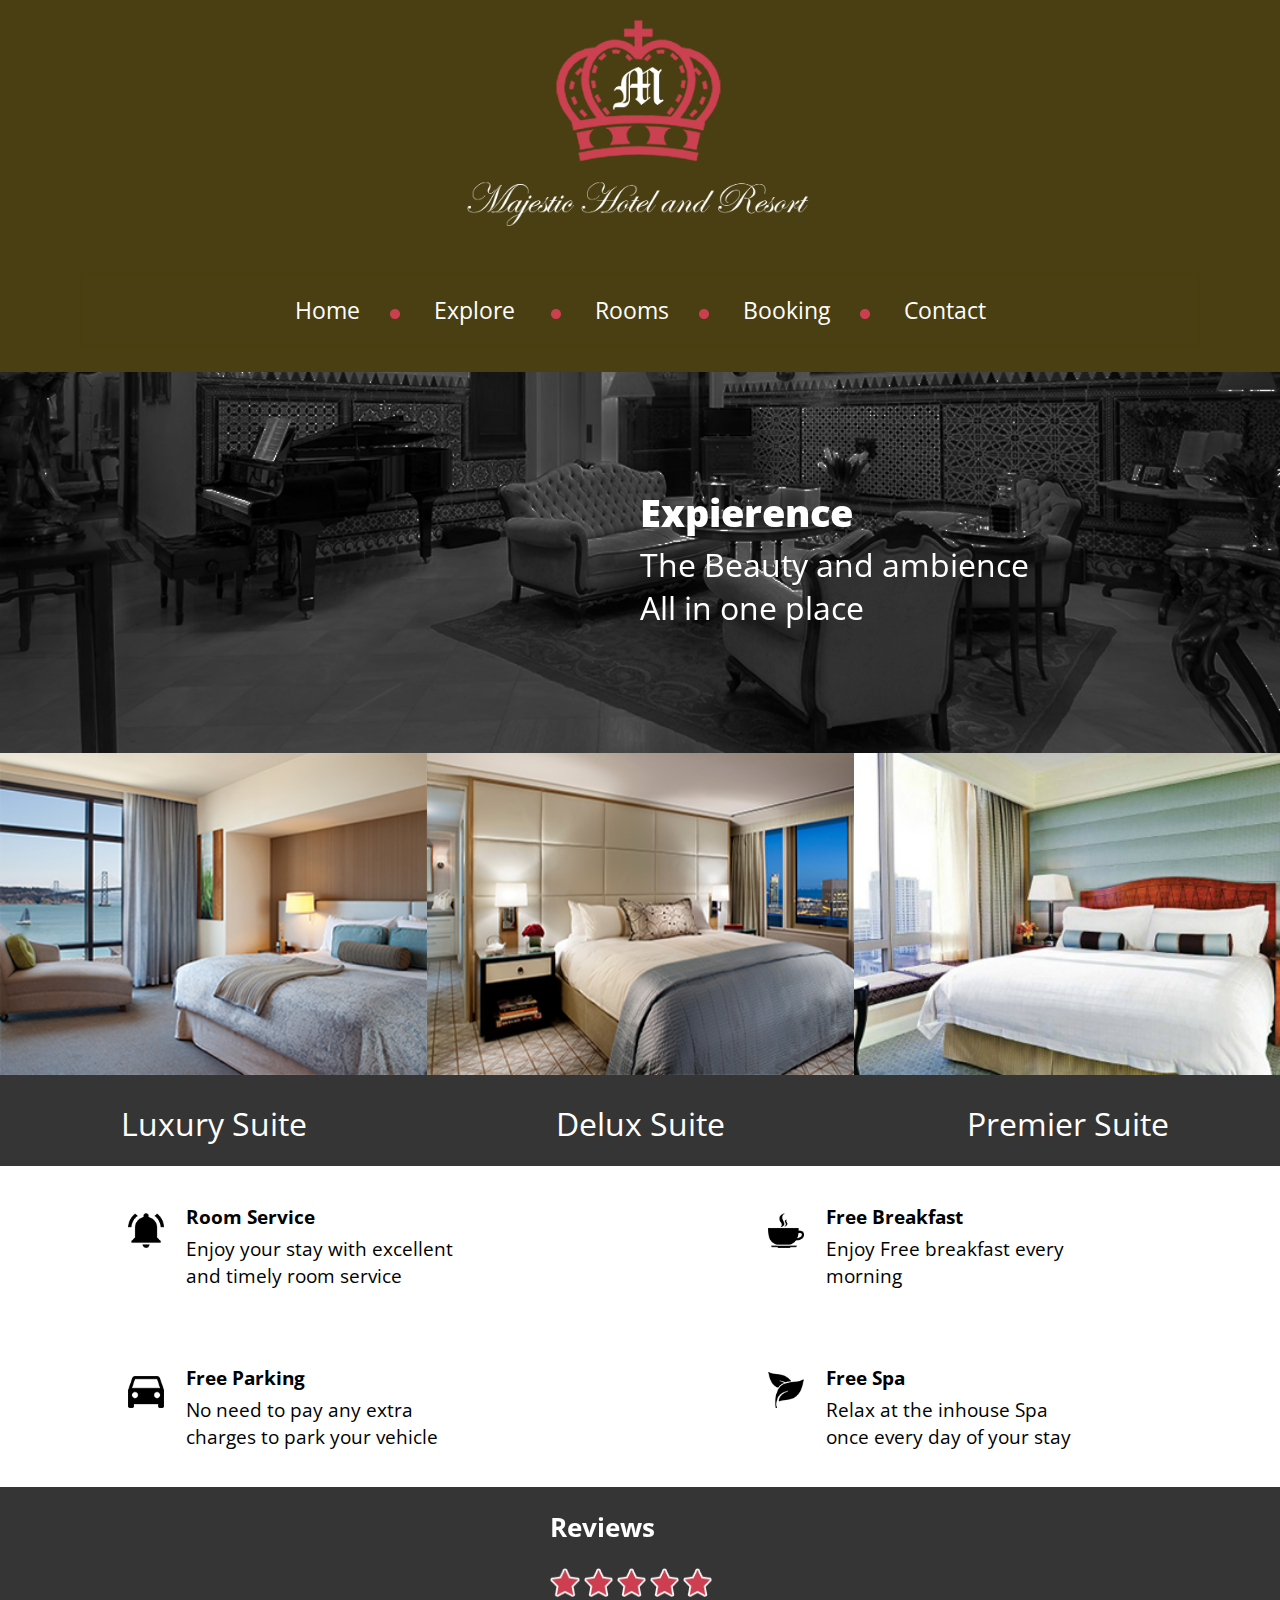
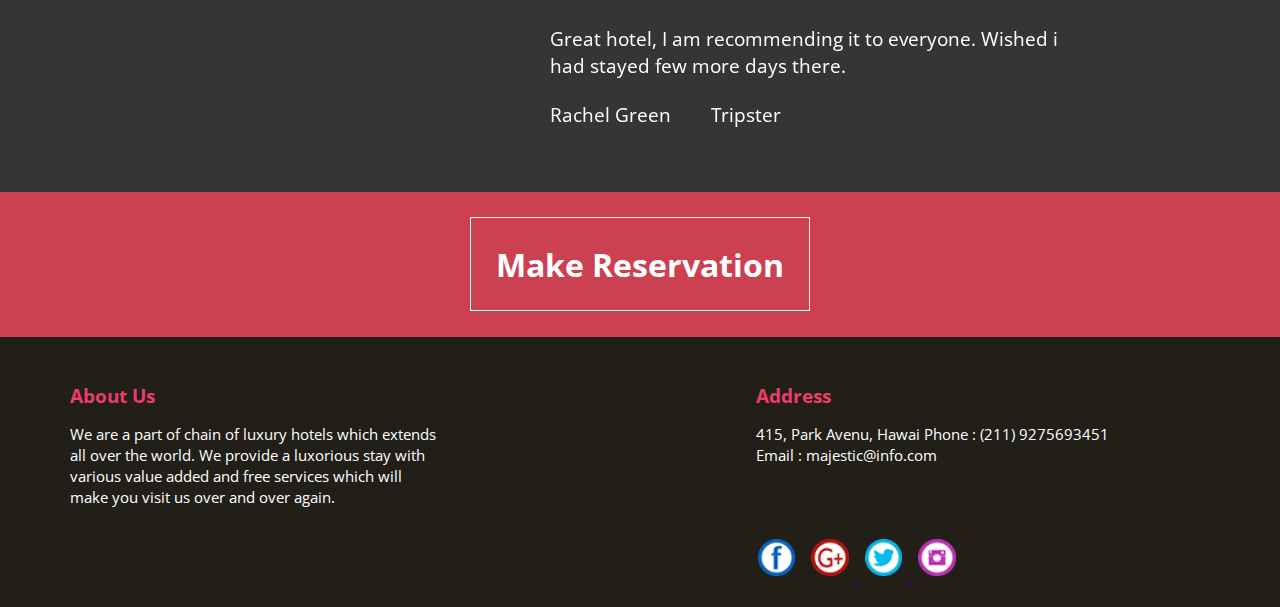
<file: hotel-master/index.html>
<!DOCTYPE html>
<html>
<head>
    <meta charset="utf-8">
    <title> Magestic Hotel</title>
     <script type="text/javascript" src="https://ajax.googleapis.com/ajax/libs/jquery/3.2.1/jquery.min.js"></script>
     <script type="text/javascript" src="dist/slick.js"></script>
     <script type="text/javascript" src="dist/jquery.scrollUp.js"></script>
  
    <link rel="stylesheet" type="text/css" href="css/main.css">
    <link rel="stylesheet" type="text/css" href="css/slick.css">

    
<!--    <link rel="stylesheet" type="text/css" href="css/slick-theme.css">-->

  
         <script type="text/javascript" src="dist/demo.js"></script>
    <link href="https://fonts.googleapis.com/css?family=Open+Sans" rel="stylesheet">
    
    


    
    </head>
    
<body >  
    <header class="tm-header">
        <img class="tm-logo" src="images/Majestic_Hotel_hd.png" alt="Majestic Hotel">
        <nav class="tm-nav" >
       <div>
            <ul>
                <li class="tm-list"><a href="index.html">Home</a></li>
                <li class="tm-list"><a href="explore.html">Explore </a></li>
                <li class="tm-list"><a href="rooms.html">Rooms</a></li>
                <li class="tm-list"><a href="bb.html">Booking</a></li>
                <li><a href="contact.html">Contact</a></li>
            </ul>    
            </div>
        </nav>
    </header>

    <section class="tm-imgslider">
      <div class="slider single">
        <div>
          <div class="tm-slider">
            <img
              class="tm-sliderimage"
              src="images/main_slider11.png"
              alt="Majestic Hotel"
            />
            <div class="tm-slidertext">
              <p class="bold">Expierence</p>
              <p class="simple">The Beauty and ambience</p>
              <p class="simple">All in one place</p>
            </div>
          </div>
        </div>
        <div>
          <div class="tm-slider">
            <img
              class="tm-sliderimage"
              src="images/main_slider12.png"
              alt="Majestic Hotel"
            />
            <div class="tm-slidertext">
              <p class="bold">Experiencia</p>
              <p class="simple">The tranquility</p>
              <p class="simple">in hotel spa and swimming pool</p>
            </div>
          </div>
        </div>
        <div>
          <div class="tm-slider">
            <img
              class="tm-sliderimage"
              src="images/main_slider13.png"
              alt="Majestic Hotel"
            />
            <div class="tm-slidertext">
              <p class="bold">Experiencia</p>
              <p class="simple">The luxorious interiors</p>
              <p class="simple">in every hotel room</p>
            </div>
          </div>
        </div>
        <div>
          <div class="tm-slider">
            <img
              class="tm-sliderimage"
              src="images/main_slider14.png"
              alt="Majestic Hotel"
            />
            <div class="tm-slidertext">
              <p class="bold">Experiencia</p>
              <p class="simple">The mesmerizing beach view</p>
              <p class="simple">from your room's balcony</p>
            </div>
          </div>
        </div>
      </div>
      <img src="images/back.png" class="left" />
      <img src="images/next.png" class="right" />
    </section>

    <section class="slider room flex">
      <div class="tm-rooms">
        <img src="images/luxury.png" />
        <a href="rooms.html"> <p class="s">Luxury Suite</p> </a>
      </div>
      <div class="tm-rooms">
        <img src="images/delux.png" />
        <a href="rooms.html"> <p class="s">Delux Suite</p></a>
      </div>
      <div class="tm-rooms">
        <img src="images/premier.png" />
        <a href="rooms.html"> <p>Premier Suite</p></a>
      </div>
      <div class="tm-rooms">
        <img src="images/luxuryroom.png" />
        <a href="rooms.html"> <p class="s">Luxury Room</p> </a>
      </div>
      <div class="tm-rooms">
        <img src="images/deluxroom.png" />
        <a href="rooms.html"> <p>Delux Room</p></a>
      </div>
      <div class="tm-rooms">
        <img src="images/premiumroom.png" />
        <a href="rooms.html"> <p>Premier Room</p></a>
      </div>
    </section>

    <section class="tm-servicesection">
      <div class="tm-service">
        <img class="tm-serimage" src="images/bell.png" />
        <div>
          <p class="b">Room Service</p>
          <p>Enjoy your stay with excellent and timely room service</p>
        </div>
      </div>
      <div class="tm-service">
        <img class="tm-serimage" src="images/coffee.png" />
        <div>
          <p class="b">Free Breakfast</p>
          <p>Enjoy Free breakfast every morning</p>
        </div>
      </div>
    </section>
    <section class="tm-servicesection">
      <div class="tm-service">
        <img class="tm-serimage" src="images/car-front.png" />
        <div>
          <p class="b">Free Parking</p>
          <p>No need to pay any extra charges to park your vehicle</p>
        </div>
      </div>
      <div class="tm-service">
        <img class="tm-serimage" src="images/spa.png" />
        <div>
          <p class="b">Free Spa</p>
          <p>Relax at the inhouse Spa once every day of your stay</p>
        </div>
      </div>
    </section>

    <section class="tm-reviewsection">
      <div class="tm-review">
        <div class="slider review">
          <div class="tm-revcon">
            <p class="b">Reviews</p>
            <div class="tm-stars">
              <img src="images/star.png" />
              <img src="images/star.png" />
              <img src="images/star.png" />
              <img src="images/star.png" />
              <img src="images/star.png" />
            </div>
            <div class="tm-rev">
              <p>
                Great hotel, I am recommending it to everyone. Wished i had
                stayed few more days there.
              </p>
              <br />
              <p>Rachel Green &nbsp&nbsp&nbsp&nbsp&nbsp&nbsp Tripster</p>
            </div>
          </div>

          <div class="tm-revcon">
            <p class="b">Reviews</p>
            <div class="tm-stars">
              <img src="images/star.png" />
              <img src="images/star.png" />
              <img src="images/star.png" />
              <img src="images/star.png" />
              <img src="images/star.png" />
            </div>
            <div class="tm-rev">
              <p>
                Nice hotel, I had a wonderful expeirence and there are plenty of
                amenities.
              </p>
              <br />
              <p>Ross Geller &nbsp&nbsp&nbsp&nbsp&nbsp&nbsp Visitor</p>
            </div>
          </div>

          <div class="tm-revcon">
            <p class="b">Reviews</p>
            <div class="tm-stars">
              <img src="images/star.png" />
              <img src="images/star.png" />
              <img src="images/star.png" />
              <img src="images/star.png" />
              <img src="images/star.png" />
            </div>
            <div class="tm-rev">
              <p>Great hotel, Great food enough said.</p>
              <br />
              <p>Joey Tribiani &nbsp&nbsp&nbsp&nbsp&nbsp&nbsp Actor</p>
            </div>
          </div>

          <div class="tm-revcon">
            <p class="b">Reviews</p>
            <div class="tm-stars">
              <img src="images/star.png" />
              <img src="images/star.png" />
              <img src="images/star.png" />
              <img src="images/star.png" />
              <img src="images/star.png" />
            </div>
            <div class="tm-rev">
              <p>
                Very nice hotel enjoyed the spa and as a masseuse I recommend
                it.
              </p>
              <br />
              <p>Pheobe Buffay &nbsp&nbsp&nbsp&nbsp&nbsp&nbsp Traveller</p>
            </div>
          </div>

          <div class="tm-revcon">
            <p class="b">Reviews</p>
            <div class="tm-stars">
              <img src="images/star.png" />
              <img src="images/star.png" />
              <img src="images/star.png" />
              <img src="images/star.png" />
              <img src="images/star.png" />
            </div>
            <div class="tm-rev">
              <p>Nice, calm and clean just the way I like it.</p>
              <br />
              <p>Monica Geller &nbsp&nbsp&nbsp&nbsp&nbsp&nbsp Tripster</p>
            </div>
          </div>

          <div class="tm-revcon">
            <p class="b">Reviews</p>
            <div class="tm-stars">
              <img src="images/star.png" />
              <img src="images/star.png" />
              <img src="images/star.png" />
              <img src="images/star.png" />
              <img src="images/star.png" />
            </div>
            <div class="tm-rev">
              <p>Knock knock whose there ? ... a satisfied customer.</p>
              <br />
              <p>Chandler Bing &nbsp&nbsp&nbsp&nbsp&nbsp&nbsp Visitor</p>
            </div>
          </div>
        </div>
      </div>
    </section>

    <section class="tm-makeres">
      <div class="tm-res">
        <div class="tm-resbutton">
          <a href="bb.html"> <p>Make Reservation</p></a>
        </div>
      </div>
    </section>

    <footer class="tm-footer">
      <div class="tm-us">
        <p class="bold">About Us</p>
        <p>
          We are a part of chain of luxury hotels which extends all over the
          world. We provide a luxorious stay with various value added and free
          services which will make you visit us over and over again.
        </p>
      </div>

      <div class="tm-address">
        <p class="bold">Address</p>
        <p>
          415, Park Avenu, Hawai Phone : (211) 9275693451 Email :
          majestic@info.com
        </p>
      </div>
      <br />
      <div class="tm-media">
        <a href="#"> <img src="images/fb.png" /></a>
        <a href="#"> <img src="images/G.png" /> </a>
        <a href="#"> <img src="images/twittr.png" /> </a>
        <a href="#"> <img src="images/insta.png" /> </a>
      </div>

      <!--    <a  href="#top">  <img class="tm-up" src="images/up.png"> </a>-->
    </footer>
  </body>
</html>
</file>
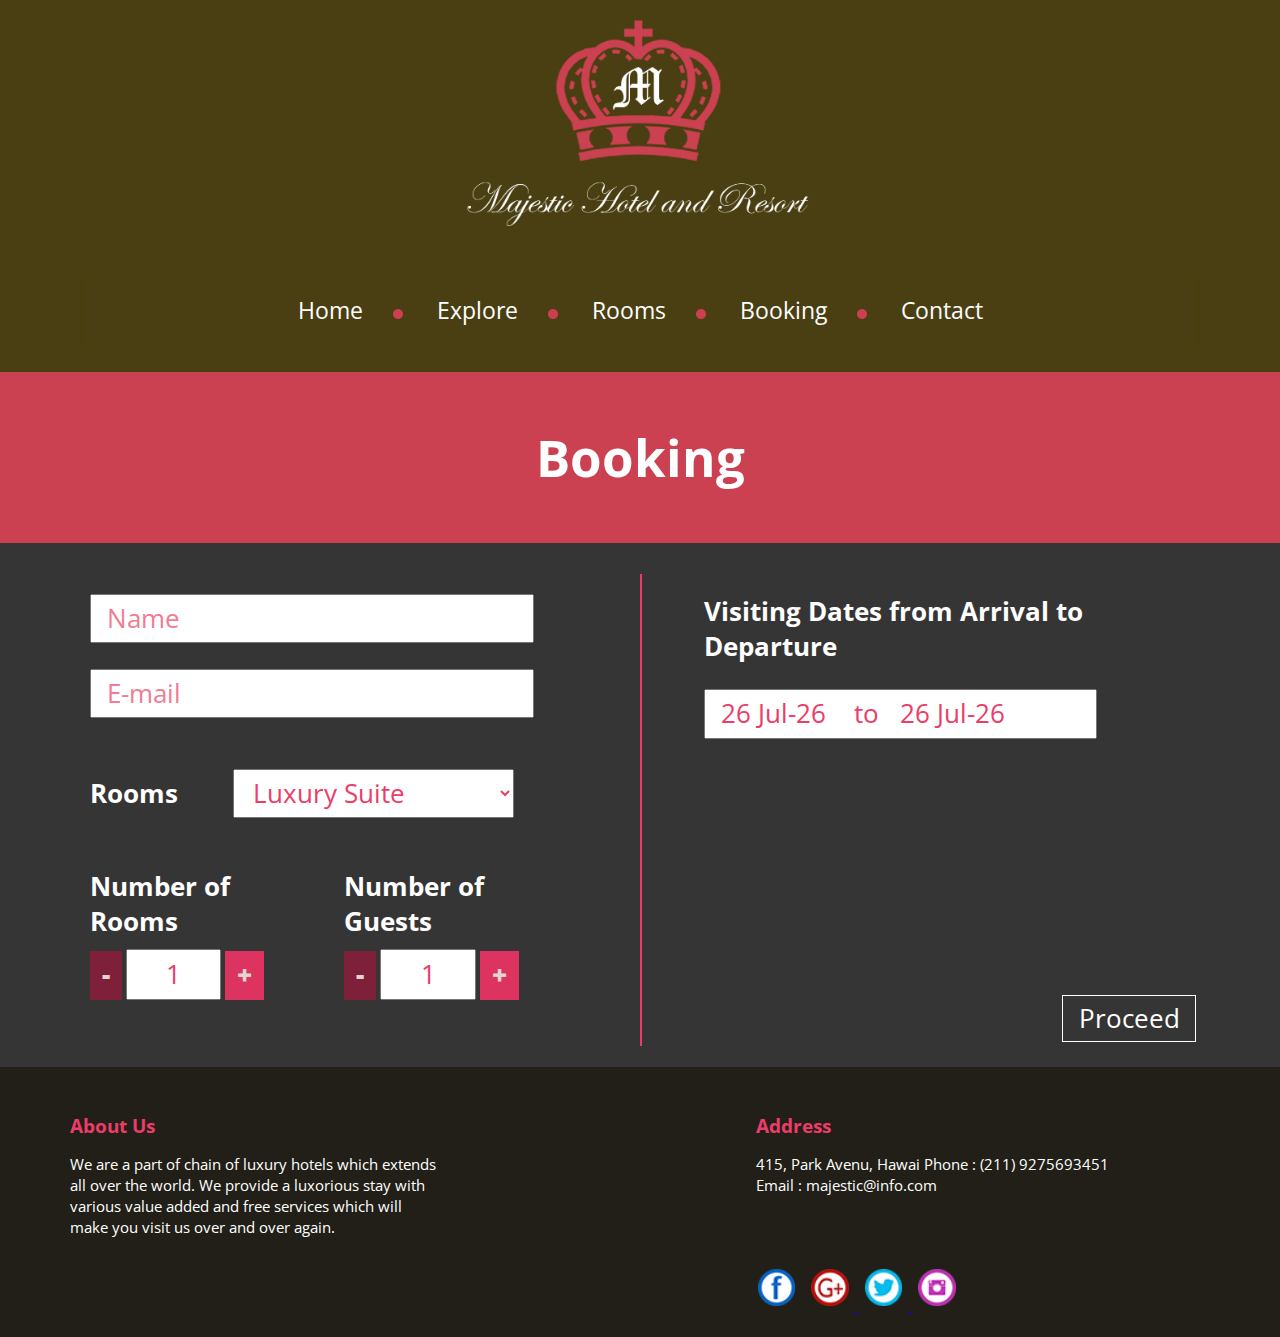
<file: hotel-master/bb.html>
<!DOCTYPE html>
<html>
<head>
    <meta charset="utf-8">
    <title> Magestic Hotel</title>
    <script type="text/javascript" src="https://ajax.googleapis.com/ajax/libs/jquery/3.2.1/jquery.min.js"></script>
    <script type="text/javascript" src="dist/pickmeup.min.js"></script>
    <script type="text/javascript" src="dist/handleCounter.js"></script>
    <link rel="stylesheet" type="text/css" href="css/pickmeup.css">
    <link rel="stylesheet" type="text/css" href="css/handle-counter.min.css">
    <link rel="stylesheet" type="text/css" href="css/main.css">
    <link href="https://fonts.googleapis.com/css?family=Open+Sans" rel="stylesheet">
    <script type="text/javascript" src="dist/jquery.scrollUp.js"></script>
     <script type="text/javascript" src="dist/demo.js"></script>

    
    
    </head>
    
<body>
    <header class="tm-header">
        <img class="tm-logo" src="images/Majestic_Hotel_hd.png" alt="Majestic Hotel">
        <nav class="tm-nav">
       <div>
            <ul>
                <li class="tm-list"><a href="index.html">Home</a></li>
                <li class="tm-list"><a href="explore.html">Explore</a></li>
                <li class="tm-list"><a href="rooms.html">Rooms</a></li>
                <li class="tm-list"><a href="bb.html">Booking</a></li>
                <li><a href="contact.html">Contact</a></li>
            </ul>    
            </div>
        </nav>
    </header>
    
    
    <section class="tm-main">
           <p>Booking</p>
    </section>
    
    
    
    <section class="tm-booking">
    
    <form>
        <div class="tm-form1">
    <input type="text" name="name" placeholder="Name">  
    <input type="email" name="email" placeholder="E-mail"> 
    <label  for="rooms" id="inlinelable">Rooms</label>
    <select name="Rooms" id="rooms">
        <option value="luxurys">Luxury Suite</option>
        <option value="deluxs">Delux Suite</option>
        <option value="premiers">Premier Suite</option>
        <option value="Luxuryr">Luxury Room</option>
        <option value="deluxs">Delux Room</option>
        <option value="premierr">Premier Room</option>
    </select> 
            
            
            

            
            
    <div class="tm-num1" id="handleCounter1">    
    <label for="number1" >Number of Rooms</label><br/>
        <button type="button" class="counter-minus btn btn-primary">- </button>
        <input type="text" name="number1" id="number1" value="1">
         <button type="button" class="counter-plus btn btn-primary">+  </button>
        </div>
    <div class="tm-num2" id="handleCounter2">      
        <label for="number2">Number of Guests</label><br/>
        <button type="button" class="counter-minus btn btn-primary">-</button>
        <input type="text" name="number2" id="number2" value="1">
            <button type="button" class="counter-plus btn btn-primary">+</button>
            </div>
              
            
            
  
    
    </div>
        
        <div class="vertical-line"> </div>
        
    <div class="tm-form2">
   <div class="tm-cl">
        <label for="date1" class="arrival">Visiting Dates from Arrival to Departure</label>

     <input type="text" name="date1" class="range" readonly="readonly"> 
        

     <input type="submit" id="sub" value="Proceed">
    </div>
    </div>
        </form>
  </section>
    
    
    <footer class="tm-footer">
        <div class="tm-us">
        <p class="bold">About Us</p>
        <p>We are a part of chain of luxury hotels 
            which extends all over the world. We 
            provide a luxorious stay with various value
            added and free services which will make
            you visit us over and over again.</p>    
        </div>
       
        <div class="tm-address">
        <p class="bold">Address</p>
        <p>415, Park Avenu, Hawai
            Phone : (211) 9275693451
            Email : majestic@info.com</p>    
        </div>
        <br/>
    <div class="tm-media">
        <a href="#"> <img src="images/fb.png"></a>
        <a href="#"> <img src="images/G.png"> </a>
        <a href="#"> <img src="images/twittr.png"> </a>
        <a href="#">  <img src="images/insta.png"> </a>
        
        </div>
<!--        <a href="#">  <img class="tm-up" src="images/up.png"> </a>-->
    </footer>
    

    
    </body>
    
</html>
</file>
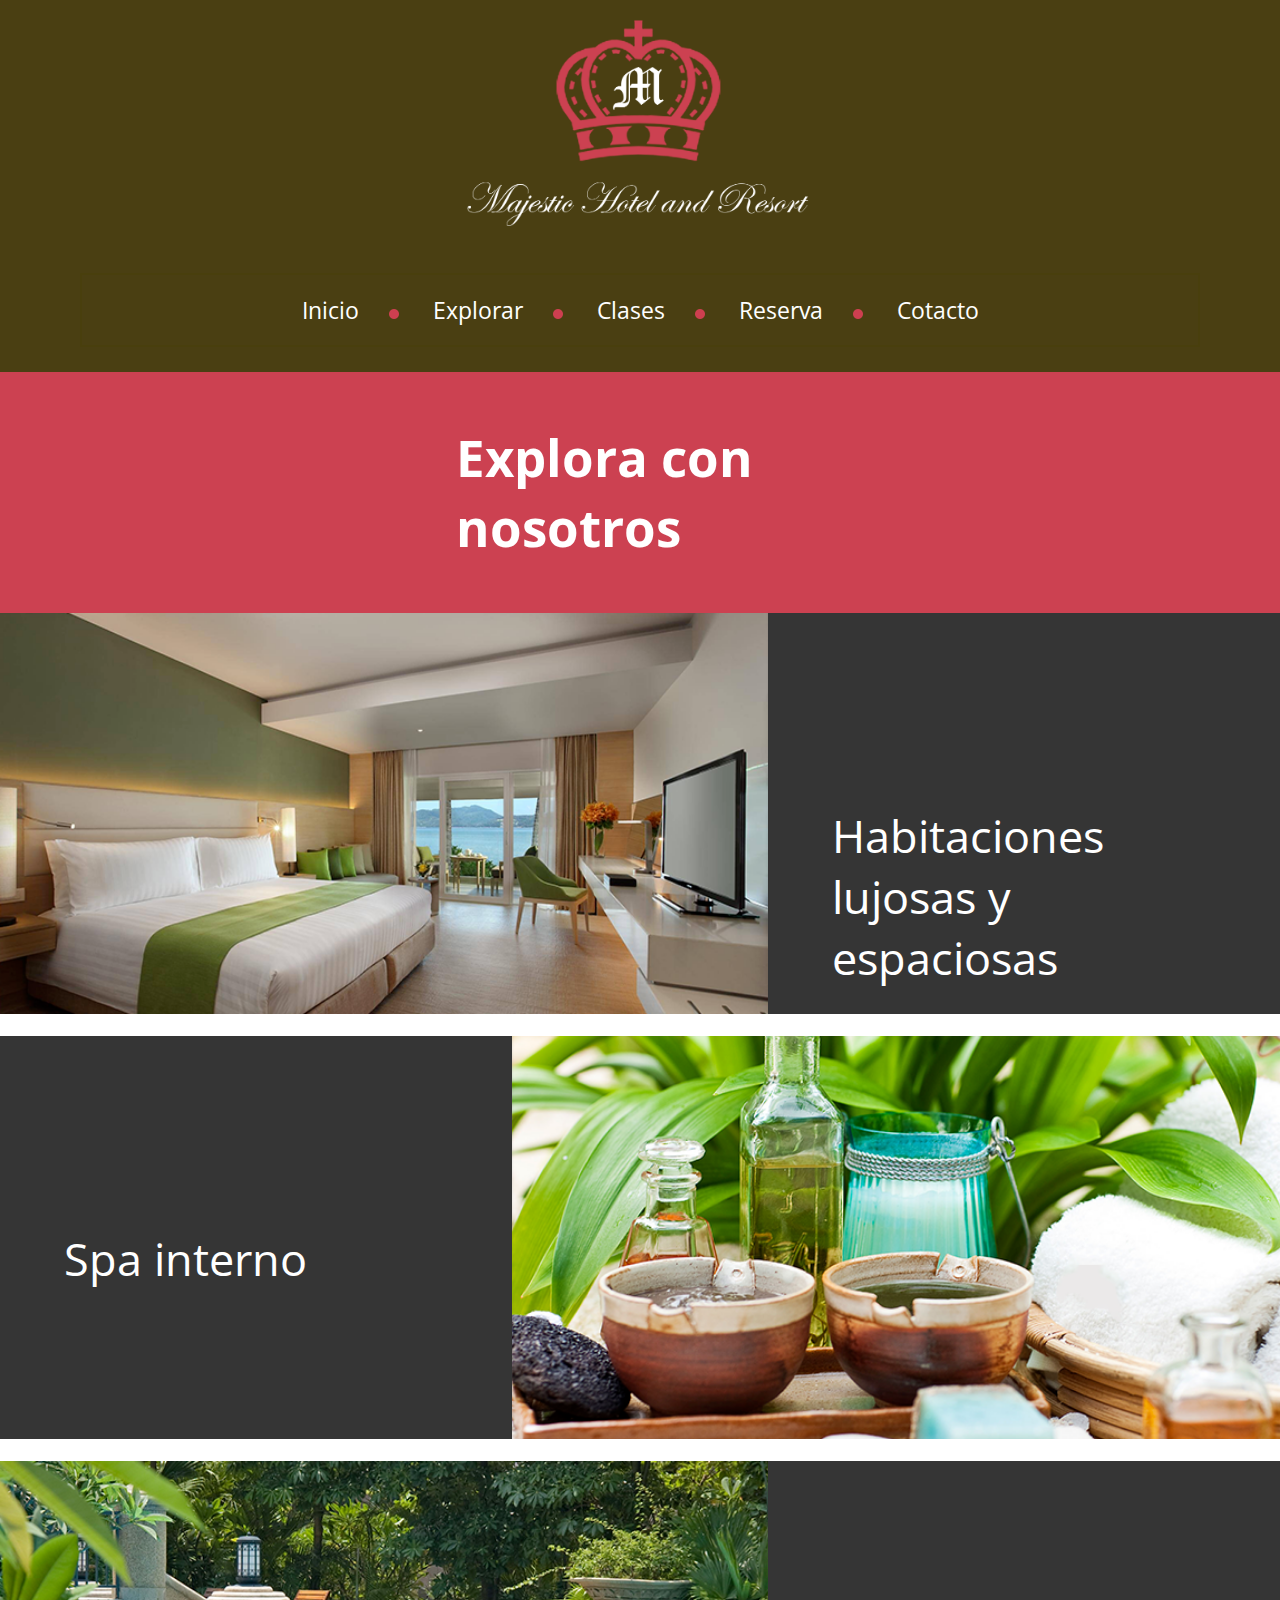
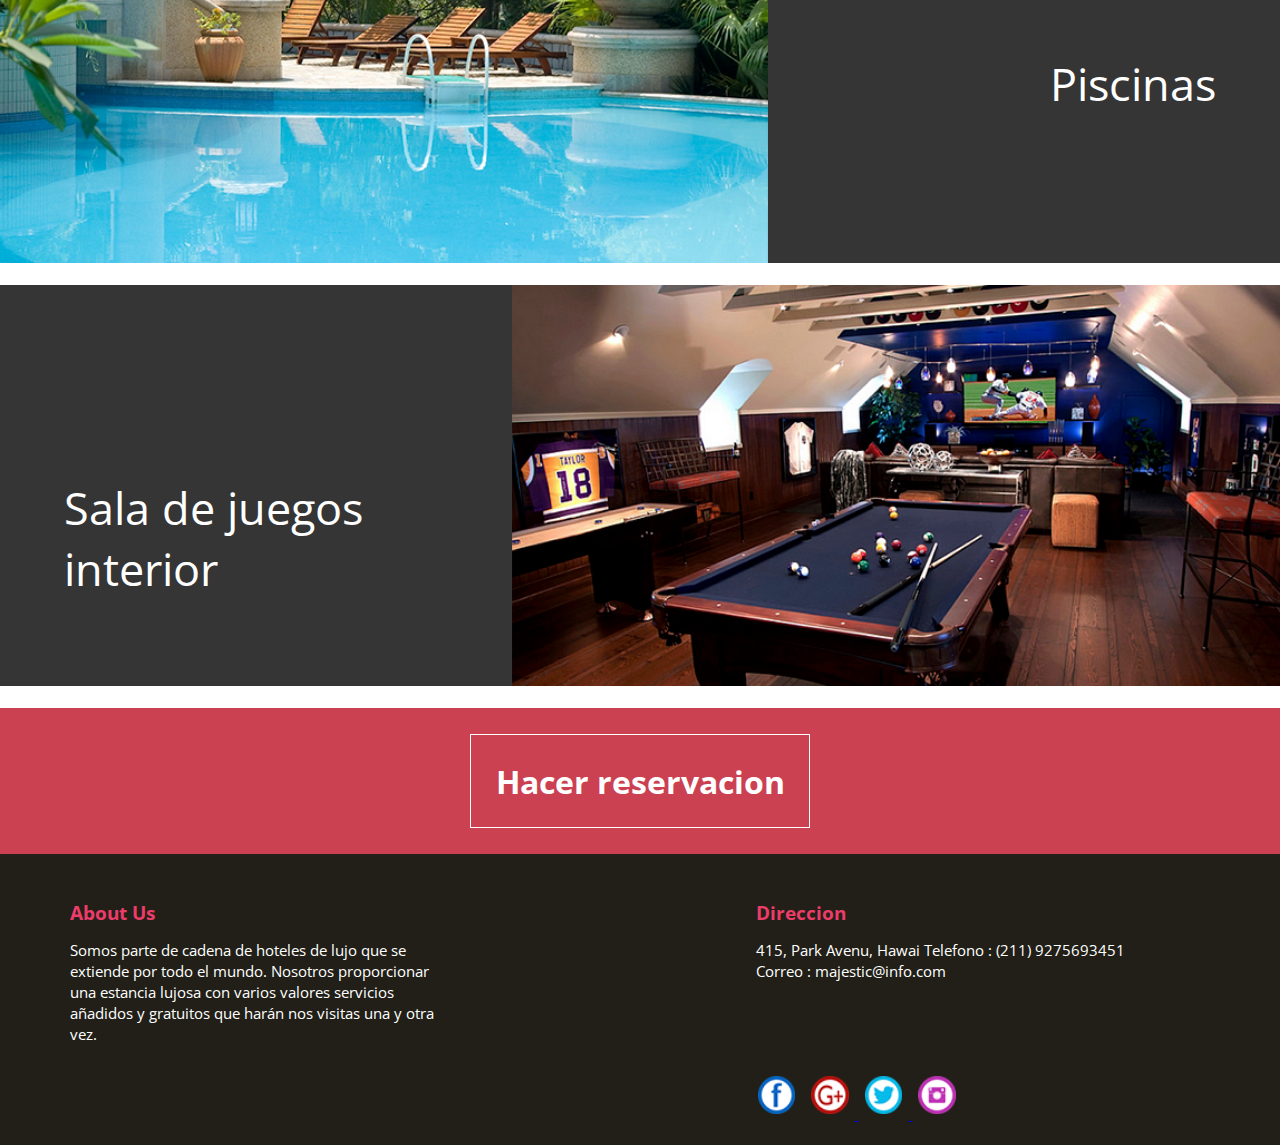
<file: hotel-master/explore.html>
<!DOCTYPE html>
<html>
<head>
    <meta charset="utf-8">
    <title> Magestic Hotel</title>
    <link rel="stylesheet" type="text/css" href="css/main.css">
    <link href="https://fonts.googleapis.com/css?family=Open+Sans" rel="stylesheet">
    
     <script type="text/javascript" src="https://ajax.googleapis.com/ajax/libs/jquery/3.2.1/jquery.min.js"></script>
<script type="text/javascript" src="dist/jquery.scrollUp.js"></script>
 <script type="text/javascript" src="dist/demo.js"></script>
    
    
    </head>
    
<body>
    <header class="tm-header">
        <img class="tm-logo" src="images/Majestic_Hotel_hd.png" alt="Majestic Hotel">
        <nav class="tm-nav">
       <div>
            <ul>
                <li class="tm-list"><a href="index.html">Inicio</a></li>
                <li class="tm-list"><a href="explore.html">Explorar</a></li>
                <li class="tm-list"><a href="rooms.html">Clases</a></li>
                <li class="tm-list"><a href="bb.html">Reserva</a></li>
                <li><a href="contact.html">Cotacto</a></li>
            </ul>    
            </div>
        </nav>
    </header>
    
    
    <section class="tm-main">
           <p>Explora con nosotros</p>
    </section>
    
    
    <section class="tm-expsection">
        
        <div class="tm-exp1">
            
        <p>Habitaciones lujosas y espaciosas</p>  
     <img src="images/luxorius.png">
 
  </div>  
    </section>
    
    
       <section class="tm-expsection">
        
        <div class="tm-exp2">
            
        <p>Spa interno</p>  
     <img src="images/spahouse.png" >
 
  </div>  
    </section>
    
    
     <section class="tm-expsection">
        
        <div class="tm-exp1">
            
        <p>Piscinas</p>  
     <img src="images/swimming.png">
 
  </div>  
    </section>
    
    
       <section class="tm-expsection">
        
        <div class="tm-exp2">
            
        <p> Sala de juegos interior</p>  
     <img src="images/play.png" >
 
  </div>  
    </section>
    
    
    
    
    
    

    

    <section class="tm-makeres">
    <div class="tm-res">
       <div class="tm-resbutton">
           <a href="bb.html"> <p>Hacer reservacion</p></a>
        </div>
        </div>
    </section>
    
    
    
    <footer class="tm-footer">
        <div class="tm-us">
        <p class="bold">About Us</p>
        <p>Somos parte de cadena de hoteles de lujo
            que se extiende por todo el mundo. Nosotros
            proporcionar una estancia lujosa con varios valores
            servicios añadidos y gratuitos que harán
            nos visitas una y otra vez.</p>    
        </div>
       
        <div class="tm-address">
        <p class="bold">Direccion</p>
        <p>415, Park Avenu, Hawai
            Telefono : (211) 9275693451
            Correo : majestic@info.com</p>    
        </div>
        <br/>
    <div class="tm-media">
        <a href="#"> <img src="images/fb.png"></a>
        <a href="#"> <img src="images/G.png"> </a>
        <a href="#"> <img src="images/twittr.png"> </a>
        <a href="#">  <img src="images/insta.png"> </a>
        
        </div>
<!--        <a href="#">  <img class="tm-up" src="images/up.png"> </a>-->
    </footer>
    

    
    </body>
    
</html>
</file>
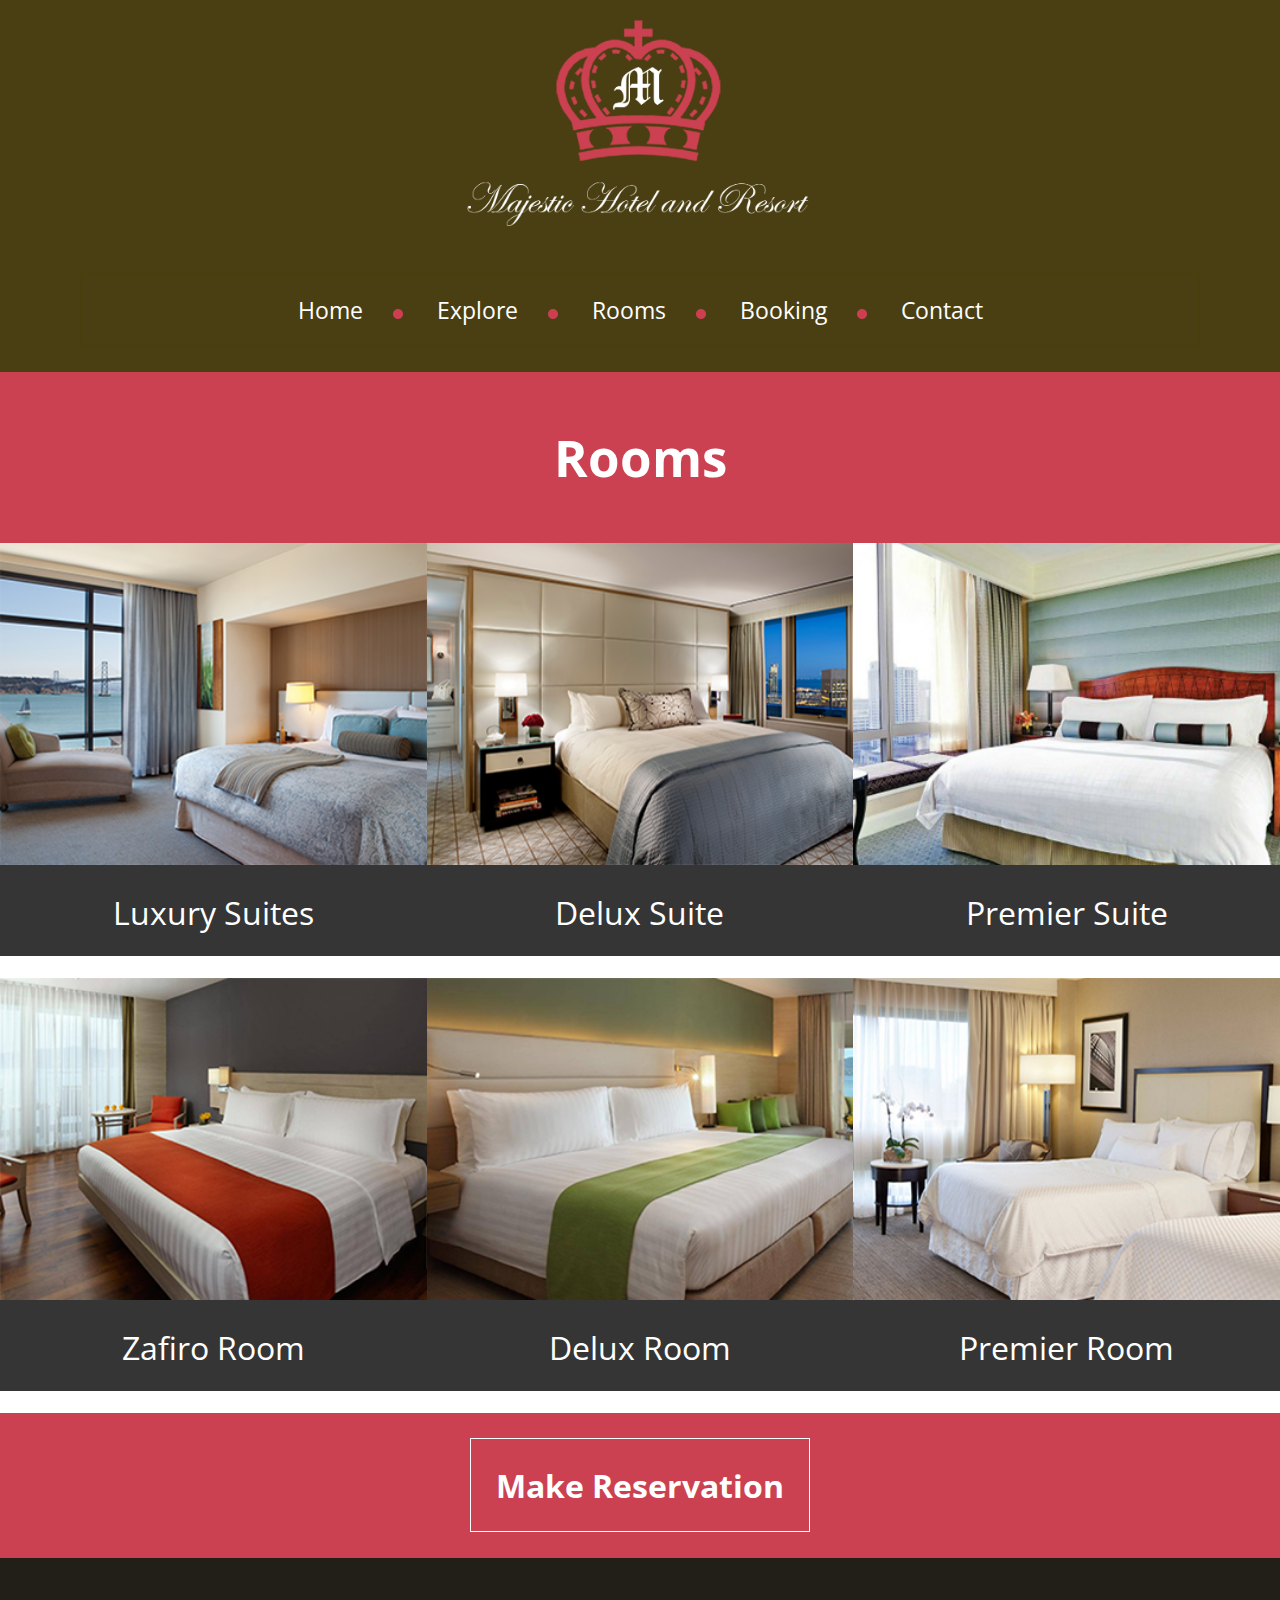
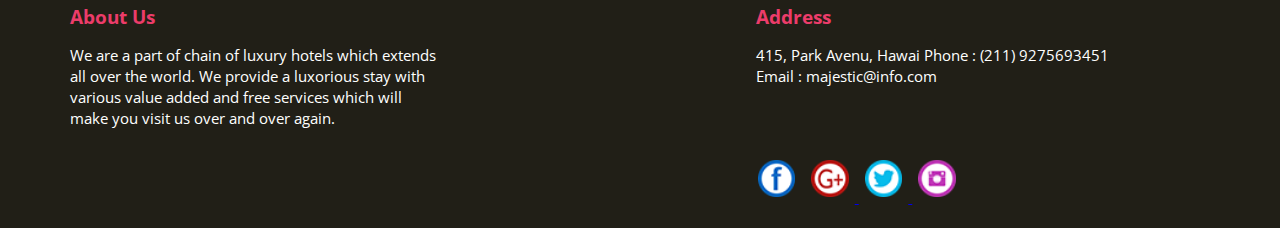
<file: hotel-master/rooms.html>
<!DOCTYPE html>
<html>
<head>
    <meta charset="utf-8">
    <title> Magestic Hotel</title>
    <link rel="stylesheet" type="text/css" href="css/main.css">
    <link href="https://fonts.googleapis.com/css?family=Open+Sans" rel="stylesheet">
    
     <script type="text/javascript" src="https://ajax.googleapis.com/ajax/libs/jquery/3.2.1/jquery.min.js"></script>
<script type="text/javascript" src="dist/jquery.scrollUp.js"></script>
 <script type="text/javascript" src="dist/demo.js"></script>
    
    </head>
    
<body>
    <header class="tm-header">
        <img class="tm-logo" src="images/Majestic_Hotel_hd.png" alt="Majestic Hotel">
        <nav class="tm-nav">
       <div>
            <ul>
                <li class="tm-list"><a href="index.html">Home</a></li>
                <li class="tm-list"><a href="explore.html">Explore</a></li>
                <li class="tm-list"><a href="rooms.html">Rooms</a></li>
                <li class="tm-list"><a href="bb.html">Booking</a></li>
                <li><a href="contact.html">Contact</a></li>
            </ul>    
            </div>
        </nav>
    </header>
    
    
    <section class="tm-main">
           <p>Rooms</p>
    </section>
    
    
      <section class="tm-roomsection">
                    <div class="tm-room1">
                        <div class="tm-trans"> <div><p>2 Bed</p><p>Complimentary liquor</p><p>Free Wifi</p> </div>
                        
                        <div><p>Only for</p><p class="bold">$ 999.99</p> </div></div>
                        
                        
                        <img class="tm-roomimage" src="images/luxury.png">
                     <p class="s">Luxury Suites</p>

                    </div>
                        <div class="tm-room1">
                            <div class="tm-trans"> <div><p>2 Bed</p><p>Luxorious interior</p><p>Free Wifi</p> </div>
                        
                        <div><p>Only for</p><p class="bold">$ 1599.99</p> </div></div>
                    
                            
                        <img class="tm-roomimage" src="images/delux.png">
                            <p>Delux Suite</p>

                    </div>
                        <div class="tm-room1">
                            
                            <div class="tm-trans"> <div><p>2 Bed</p><p>Scenic View</p><p>Free Wifi</p> </div>
                        
                        <div><p>Only for</p><p class="bold">$ 1299.99</p> </div></div>
                        
                            
                        <img class="tm-roomimage" src="images/premier.png">
                             <p>Premier Suite</p>

                    </div>
    </section>
    <br/>
     <section class="tm-roomsection">
                    <div class="tm-room1">
                        
                        <div class="tm-trans"> <div><p>2 Bed</p><p>Free wifi</p><p>Fresh towels</p> </div>
                        
                        <div><p>Only for</p><p class="bold">$ 999.99</p> </div></div>
                        
                        
                        <img class="tm-roomimage" src="images/luxuryroom.png">
                     <p class="s">Zafiro Room</p>

                    </div>
                        <div class="tm-room1">
                            
                            <div class="tm-trans"> <div><p>2 Bed</p><p>Fresh towels</p><p>Less costly</p> </div>
                        
                        <div><p>Only for</p><p class="bold">$ 599.99</p> </div></div>
                        
                            
                        <img class="tm-roomimage" src="images/deluxroom.png">
                            <p>Delux Room</p>

                    </div>
                        <div class="tm-room1">
                            
                            <div class="tm-trans"> <div><p>1 Bed</p><p>Fresh towels</p><p>Less costly</p> </div>
                        
                        <div><p>Only for</p><p class="bold">$ 499.99</p> </div></div>
                        
                            
                        <img class="tm-roomimage" src="images/premiumroom.png">
                             <p>Premier Room</p>

                    </div>
    </section>
       <br/>
    
    
    
     <section class="tm-makeres">
    <div class="tm-res">
       <div class="tm-resbutton">
           <a href="bb.html"> <p>Make Reservation</p></a>
        </div>
        </div>
    </section>
    
    
    
    <footer class="tm-footer">
        <div class="tm-us">
        <p class="bold">About Us</p>
        <p>We are a part of chain of luxury hotels 
            which extends all over the world. We 
            provide a luxorious stay with various value
            added and free services which will make
            you visit us over and over again.</p>    
        </div>
       
        <div class="tm-address">
        <p class="bold">Address</p>
        <p>415, Park Avenu, Hawai
            Phone : (211) 9275693451
            Email : majestic@info.com</p>    
        </div>
        <br/>
    <div class="tm-media">
        <a href="#"> <img src="images/fb.png"></a>
        <a href="#"> <img src="images/G.png"> </a>
        <a href="#"> <img src="images/twittr.png"> </a>
        <a href="#">  <img src="images/insta.png"> </a>
        
        </div>
<!--        <a href="#">  <img class="tm-up" src="images/up.png"> </a>-->
    </footer>
    

    
    </body>
    
</html>
</file>
<file: hotel-master/css/main.css>
*{
    margin: 0;
    padding: 0;
    font-family: 'Open Sans', sans-serif;
}

.tm-header{
    background: #4a3f12;
    display: block;
    padding: 20px;
    
}

.tm-logo{
    align-content: center;
    display: block;
    margin: 0 auto;
    width: 30%;
}

.tm-nav{
   max-width: 90%;
       border: 2px solid #493f0d;
    display: block;
  
    margin: 30px auto 5px auto;
  
}

.tm-nav div
{
    display: table;
    padding: 10px;
    margin: 0px auto;
}

.tm-nav div ul li{
    display:inline-block;  
   
}


.tm-nav div ul li a{
    font-size: 1.8vmax;
    padding: 10px 30px;
    text-decoration: none;
    color: #fff;
    line-height: 50px;
    
    
}
.tm-nav div ul li a:hover{
    
    color: #ee3063;
}

.tm-list::after{
    content: url("../images/circle.png");
  
   
}

/*header ends here and sections start*/


/* slider */

.tm-slider{
    position: relative;
}


.tm-sliderimage{
    width: 100%;
   display: block;
   
   
}
.bold{
    padding-bottom: 5px;
    font-size: 3vw;  
    font-weight: 900;
}
.simple{
    font-size: 2.5vw;  
}

.tm-slidertext{
 position: absolute; 
   top: 30%; 
  left: 50%;     
    color: #fff;
}


/* room */


.tm-rooms:focus {
    outline: none;
}
.tm-rooms a:focus {
    outline: none;
}

.tm-rooms{
    display: block;
    background: #353535;
    max-width: 33.33%;
    width: 33.33%;
}


.tm-rooms img{
    max-width: 100%;
    width: 100%;
}



.tm-rooms p{
    font-size: 2.5vw;
    color: #fff;
    text-align: center;
padding: 5%;

  
}

.tm-rooms a{
    text-decoration: none;
}

.tm-rooms a p:hover{
    color: #ec3c6a;


}

.s{
    padding-bottom: 1%;
}

.flex{
    display: flex;
}


/* services */

.tm-service{
    max-width: 30%;
    width: 30%;
    margin: 1.5% 12% 1.5% 10%;  
}

.tm-servicesection{
    display: flex;
}

.tm-serimage{
    display: inline-block;
    max-width: 20%;
    width: 10%;
    height: auto;
padding-bottom: 10%;


}

.tm-service div{
    display: inline-block;

    max-width: 75%;
    padding: 5%;
}

.tm-service p{
    font-size: 1.5vmax;
    
}
.tm-service .b{
    padding-bottom: 2%;
    font-weight: 700;
}


/* review */



.tm-review{
    background: #353535;
    padding-bottom: 5%;
    
}

.tm-review::after{
    content:" ";
    display: block;
    clear: both;
}

.tm-revcon{
    float: left;
    padding-left: 5%;
    max-width: 65%;
}

.tm-revcon .b{
    padding: 3% 0 3% 5%;
    font-size: 2vw;
    font-weight: 700;
}

.tm-revcon p{
    font-size: 1.5vw;
    color: #fff;
}

.tm-rev{
    padding: 3% 0 0% 5%;
   max-width: 70%;
 
}




.tm-stars{
 display: block;
    padding-left: 5%;
}
.tm-stars img{
    width: 4%;
    height: auto;
}



/* Make reservation */

.tm-res{
    background: #cc4151;
    padding: 2%;
}


.tm-resbutton p{
    display: table;
    max-width: 30%;
    margin: 0 auto;
    font-size: 2.5vw;
     padding: 2%;
    color: #fff;
    font-weight: 700;
    border: 1px solid #fff;
   
}
.tm-resbutton a{
     text-decoration: none;
}

.tm-resbutton p:hover{
    color: #ec3c6a;
    background: #fff;
}



/* footer */

.tm-footer{
     background: #211f17;
    display: block;
    padding: 20px;
    position: relative;

}

.tm-us{
    display: inline-table;
    max-width: 30%;
    width: 30%;
    margin: 2% 0 2% 4%
}

.tm-address{
    display: inline-table;
    max-width: 30%;
    width: 30%;
     margin: 2% 0 2% 25%
}

.tm-us .bold, .tm-address .bold{
    color: #ec3c6a;
    font-size: 1.5vw;
    font-weight: 700;
    padding-bottom: 4%;
}

.tm-us p, .tm-address p{
    color: #fff;
    font-size: 1.2vw;
}

.tm-media{
   display: inline;
    margin: 0 0 0 59%;
 

}
.tm-media img{
  margin: 0.5%;
    width: 3%;
    height: auto;
    
}

.tm-up
{
    position: absolute;
    top: 20%;
    right: 3%;
    width: 3%;
    height: auto;
    
}

.tm-review:focus{
    outline: none;
}

.tm-revcon:focus{
    outline: none;
}


/* Explore page */

.tm-main{
      background: #cc4151;
    padding: 2%;
}

.tm-main p{
    display: table;
    max-width: 30%;
    margin: 0 auto;
    font-size: 4vw;
     padding: 2%;
    color: #fff;
    font-weight: 700;
}


/* Explore sections */

.tm-exp1, .tm-exp2{
    background: #353535;
    
}

.tm-exp1::after{
    content:" ";
    display: block;
    clear: both;
}

.tm-exp2::after{
    content:" ";
    display: block;
    clear: both;
}


.tm-exp1 p{
    float: right;
    padding-right: 5%;
    padding-top: 15%;
    max-width: 30%;
    font-size: 3.5vw;
    color: #fff;
}

.tm-exp2 p{
    float: left;
    padding-left: 5%;
    padding-top: 15%;
    max-width: 30%;
    font-size: 3.5vw;
    color: #fff;
}

.tm-exp1 img{
    display: block;
    float: left;
    max-width: 60%;
    width: 60%;
    height: auto;
    
}

.tm-exp2 img{
    display: block;
    float: right;
    max-width: 60%;
    width: 60%;
    height: auto;
    
}


.tm-expsection::after{
  content: ".";
     font-size: xx-small;
    visibility: hidden;
}



/* rooms page */

.tm-roomsection{
    display: flex;
}

.tm-room1{
    max-width: 33.33333%;
    width: 33.333333%;
    background: #353535;
    
display: inline-block;
    margin: 0px;
    position: relative;
}

.tm-room1 p{
    font-size: 2.5vw;
    color: #fff;
    text-align: center;
    padding: 5%;
    z-index: 2;
    position: relative;
}


.tm-roomimage{
    max-width: 100%;
    width: 100%;    
}

.tm-trans{
    display: inline-block;
    position: absolute;
    top: 78%; /*78*/
   color: #fff;
     max-width: 100%;
    width: 100%;
    height: 0%; /*0*/
     background: rgba(53, 53, 53,0.7);
    opacity: 0; /*0*/
}

.tm-trans p{
    font-size: 1.8vw;

}
.tm-trans div{
    display: inline-table;
    width: 40%;
    max-width: 40%;
    margin: 2%;
}

.tm-trans div .bold{
    color: #ff8d9a;

}


.tm-room1:hover .tm-trans{
 
    top:30%;
   
    transition: top 1s, opacity 1s, height 1s;
       opacity: 1;
     height: 50%;
    z-index: 1;
}



/* booking */

.tm-booking
{
     background: #353535;
    position: relative;
}
.tm-form1, .tm-form2{
   
    padding: 2% 5%;
    
}

 div.vertical-line{
      width: 0.15%; 
      background-color:  #ec3d68; 
      height: 90%; 
      position: absolute;
         top: 6%;
    left: 50%;
    }

.tm-form1{
    float:left;
/*
    max-width: 39.5%;
    width: 39.5%;
*/
    
     max-width: 40%;
    width: 40%;
    
    
}

.tm-form2{
    float:right;
/*
    max-width: 39.5%;
    width: 39.5%;
*/
    
    
     max-width: 40%;
    width: 40%;
   
}

input, select, textarea,
input::-webkit-input-placeholder {
    font-size: 2vw;
}

input, select, textarea{
    color: #ec3d68;
}

input::-webkit-input-placeholder{
    color: #f17c94;
}

textarea::-webkit-input-placeholder{
    color: #f17c94;
}


label{
     font-size: 2vw;
    color: #fff;
    font-weight: 700;
}


.tm-booking::after{
    content:" ";
    display: block;
    clear: both;
}

input[type=text]:nth-child(1),input[type=email],textarea{
    display: block;
    margin: 5%;
    padding: 1% 3%;
    width: 80%;
   
}

textarea {
    max-width: 80% ;
    resize: none;
    
}

#rooms{
    display: inline-block;
    margin: 5%;
    padding: 1% 3%;
    width: 55%;
}

#inlinelable{
    display: inline-block;
    margin: 5%;
    
}




.tm-num1, .tm-num2{
    display: inline-block;

    max-width: 39%;
    width: 39%;
    margin: 5%;
}

#number1 , #number2{
    width:30%;
    padding: 3% 8%;
    margin-top: 5%;
  
    text-align: center;
}


.range{
    font-size: 2vw;
    margin-top: 5%;
    margin-bottom: 50%;
    padding: 1% 3%;
    width: 70%;
}


input[type=submit]{
    display: block;
    background: #353535;
    padding: 1% 3%;
     color: #fff;
    border: 1px solid #fff;

 

}

#sub{
     margin-left: 70%;
  
}

#sub2{
     margin-left: 5%;
  
}

input[type=submit]:hover{
    color: #ec3d68;
    border: 1px solid #ec3d68;
}

input[type=submit]:focus{
    outline: none;
}

.arrival {
    display: block;
    margin-top: 5%;
}

.here {
    display: inline-block;
    margin-top: 5%;
    font-size: 2vw;
    color: #fff;
    font-weight: 700;
}


#place{
     margin-top: 5%;
    margin-left: 3%;
    width:5%;
    max-width: 5%;
}



#map{
    margin-top: 5%;
   height: 335px;
    width: 80%;
}









.tm-imgslider{
    position: relative;
}

.left, .right{
    position: absolute;
    width: 1.5%;
    max-width: 1.5%;
    padding-top: 10%;
    padding-bottom: 10%;
    padding-left: 2%;
    padding-right: 2%;
     opacity:0;
   
}

.left:hover, .right:hover{
     opacity:1;
    -webkit-transition: opacity .25s ease-in-out .0s;
    transition: opacity .25s ease-in-out .0s;
}

.left{
    top: 10%;
    left: 1%;
}

.right{
    top: 10%;
    right: 1%;
}








::-webkit-scrollbar { 
    display: none; 
}



#scrollUp {
  bottom: 100px;
  right: 40px;
  padding: 1%;
  background: #211f17;
    border : 3px solid;
  color: #fff;
   opacity: 0.7;
    border-radius: 50%;
    font-size: 1.5vw;
        width: 1.5%;
        text-align: center;
    
}
</file>
<file: hotel-master/css/pickmeup.css>
.pickmeup {
    background: #160c0c;
    border-radius: .4em;
    -moz-box-sizing: content-box;
    box-sizing: content-box;
    display: inline-block;
    position: absolute;
  
    
   
    touch-action: manipulation
}


.pickmeup * {
    -moz-box-sizing: border-box;
    box-sizing: border-box;  
    font-size: 1.5vw;
}



.pickmeup .pmu-flat {
    position: relative;
}



.pickmeup.pmu-hidden {
    display: none;
}

/*
.pickmeup.pmu-view-days, .pmu-view-months, .pmu-view-years{
    position:absolute;
    top: 0% !important;
    left: 0%  !important;
   
}
*/



.pickmeup .pmu-instance {
    display: inline-block;
   height: 13.8em;
 
    padding: .5em;
    text-align: center;
 width: 15em;
    
    
}

.pickmeup .pmu-instance .pmu-button {
    color: #eee;
    cursor: pointer;
    outline: none;
    text-decoration: none
}

.pickmeup .pmu-instance .pmu-today {
    background: #8a364d;  /* #17384d */
    color: #f3bac1         /* #88c5eb */
}

.pickmeup .pmu-instance .pmu-button:hover {
    background: transparent;
    color: #f3bac1 ;
}

.pickmeup .pmu-instance .pmu-not-in-month {
    color:   #666 ;
}

.pickmeup .pmu-instance .pmu-disabled,
.pickmeup .pmu-instance .pmu-disabled:hover {
    color: #333;
    cursor: default
}

.pickmeup .pmu-instance .pmu-selected {
    background:  #d3305c; /* #136a9f */
    color: #eee
}

.pickmeup .pmu-instance .pmu-not-in-month.pmu-selected {
    background: #8a364d;
}

.pickmeup .pmu-instance nav {
    color: #eee;
    display: -ms-flexbox;
    display: -webkit-flex;
    display: flex;
    line-height: 2em
}

.pickmeup .pmu-instance nav *:first-child:hover {
    color: #f3bac1 ;
}

.pickmeup .pmu-instance nav .pmu-prev,
.pickmeup .pmu-instance nav .pmu-next {
    display: none;
    height: 2em;
    width: 1em
}

.pickmeup .pmu-instance nav .pmu-month {
    width: 14em
}

.pickmeup .pmu-instance .pmu-years *,
.pickmeup .pmu-instance .pmu-months * {
    display: inline-block;
    line-height: 3.6em;
    width: 3.5em
}

.pickmeup .pmu-instance .pmu-day-of-week {
    color: #999;
    cursor: default
}

.pickmeup .pmu-instance .pmu-day-of-week *,
.pickmeup .pmu-instance .pmu-days * {
    display: inline-block;
    line-height: 1.5em;
    width: 2em
}

.pickmeup .pmu-instance .pmu-day-of-week * {
    line-height: 1.8em
}

.pickmeup .pmu-instance:first-child .pmu-prev,
.pickmeup .pmu-instance:last-child .pmu-next {
    display: block
}

.pickmeup .pmu-instance:first-child .pmu-month,
.pickmeup .pmu-instance:last-child .pmu-month {
    width: 13em
}

.pickmeup .pmu-instance:first-child:last-child .pmu-month {
    width: 12em
}



.pickmeup:not(.pmu-view-days) .pmu-days,
.pickmeup:not(.pmu-view-days) .pmu-day-of-week,
.pickmeup:not(.pmu-view-months) .pmu-months,
.pickmeup:not(.pmu-view-years) .pmu-years {
    display: none
        
}
</file>
<file: hotel-master/css/handle-counter.min.css>
.counter-minus,  .counter-plus { 
    text-align: center; }


.btn {
    
 padding: 3% 6% 4% 6%;
    font-size: 2vw;
    font-weight: 900;
   border: 3px transparent;
  color: #e3d3d3;

}





.btn:disabled, .btn:disabled:hover {
  background-color: #7e2039;
  
}

.btn-primary { background-color: #dd3361; }

.btn-primary:hover, .btn-primary:focus { background-color: #d3305c; 

   outline: 0;
}
</file>
